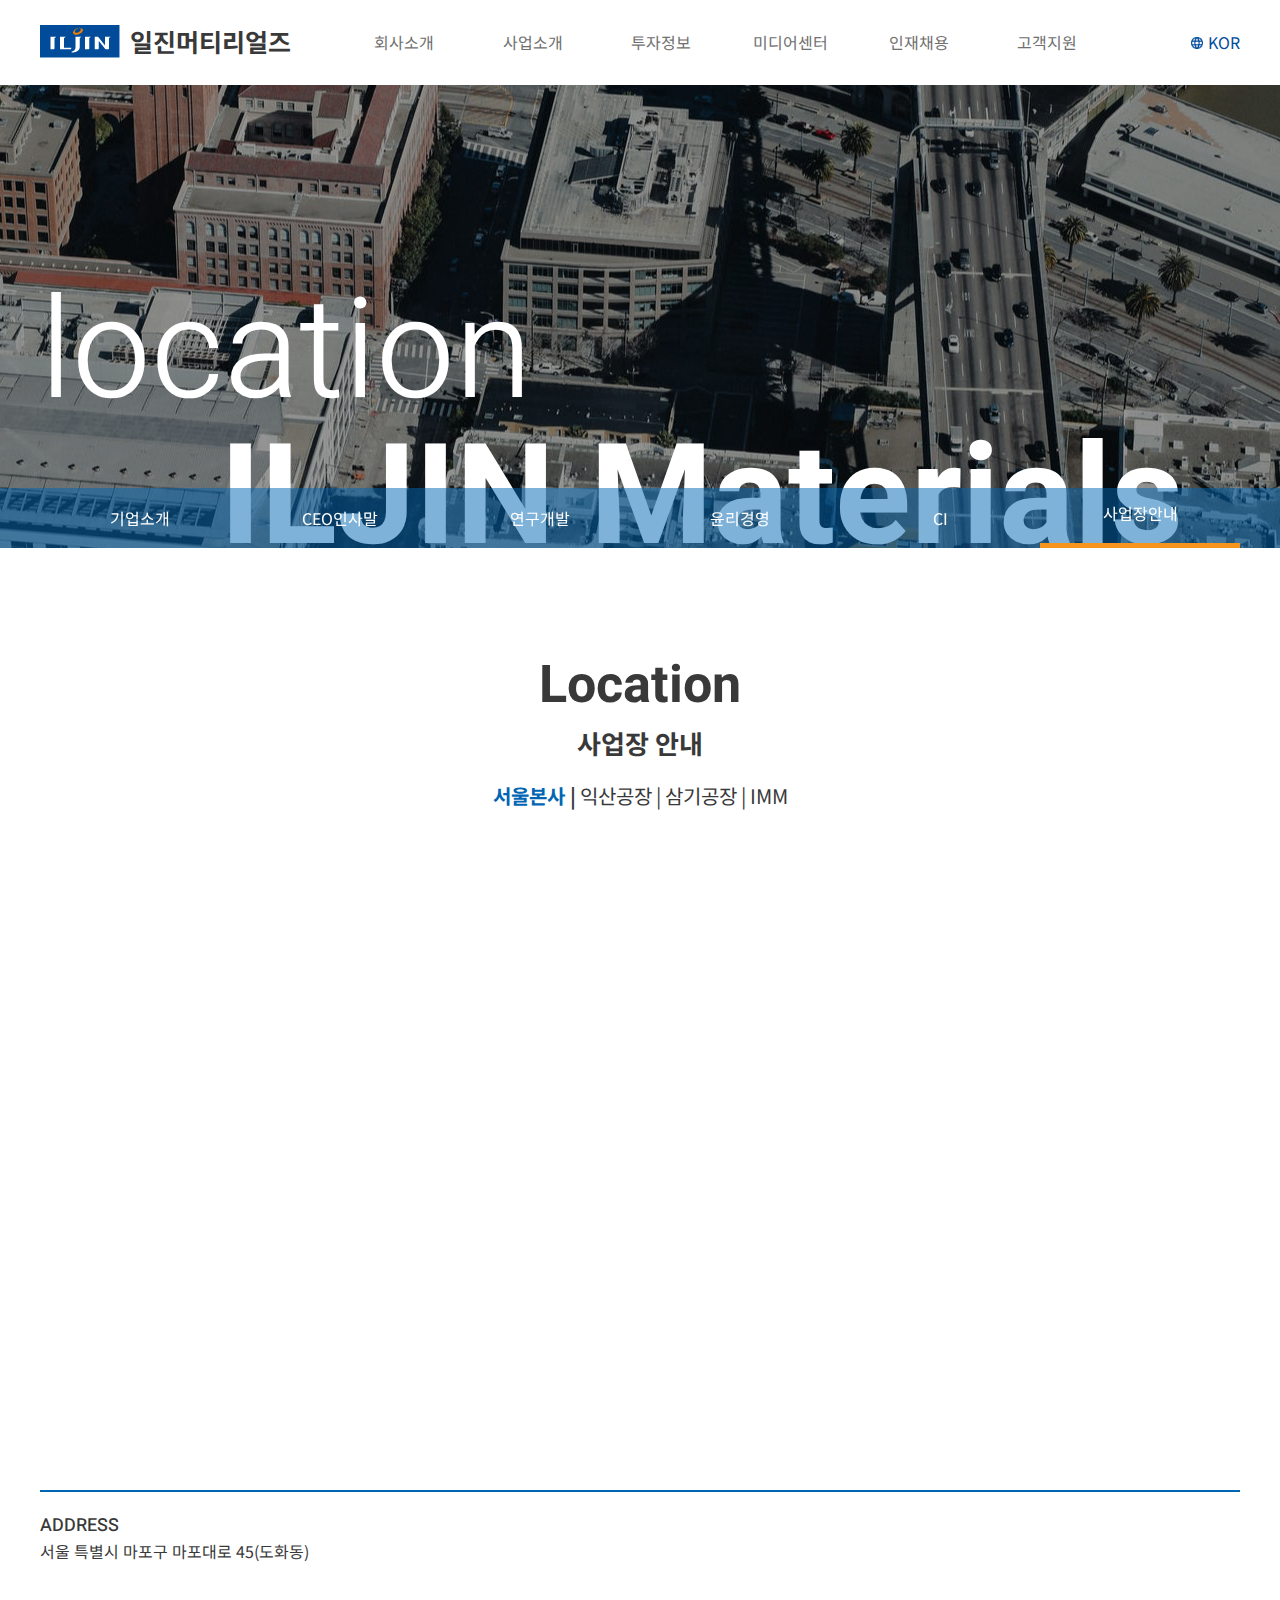
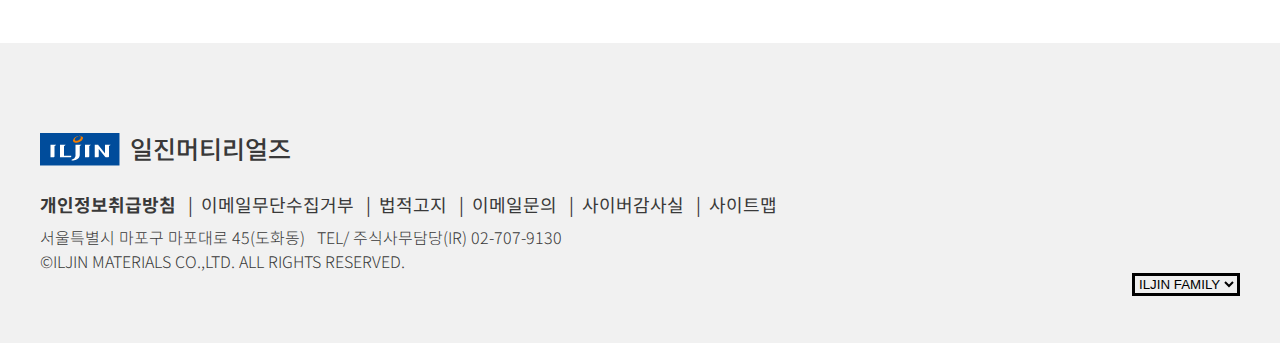
<file: sub1_6.html>
<!DOCTYPE html>
<html lang="en">

<head>
    <meta charset="UTF-8">
    <meta name="viewport" content="width=device-width, initial-scale=1.0">
    <title>ILJIN_MATERIALS</title>
    <link rel="preconnect" href="https://fonts.gstatic.com">
     <!-- webfont -->
     <link rel="preconnect" href="https://fonts.gstatic.com">
     <link href="https://fonts.googleapis.com/css2?family=Heebo:wght@300;400;500;700&family=Noto+Sans+KR:wght@400;500;700&display=swap" rel="stylesheet">
      <!-- aos css -->
    <link href="https://unpkg.com/aos@2.3.1/dist/aos.css" rel="stylesheet">
    <link rel="stylesheet" href="./css/style.css">
    <link rel="stylesheet" href="./css/sub1_6.css">
    <script src="https://ajax.googleapis.com/ajax/libs/jquery/3.5.1/jquery.min.js"></script>
    <!-- aos cdn -->
    <script src="https://unpkg.com/aos@2.3.1/dist/aos.js"></script>
    <script src="./script/main.js"></script>
</head>

<body>
    <!-- header -->
    <header>
        <div id="main_header">
            <h1><a href="./index.html"><img src="./image/logo_main.png" alt="main_logo"></a></h1>
            <p>일진머티리얼즈</p>
            <nav class="main_gnb">
                <ul class="depth1">
                    <li><a href="./sub1_2.html">회사소개</a>
                        <ul class="depth2">
                            <li><a href="./sub1_2.html">기업소개</a></li>
                            <li><a href="#">CEO인사말</a></li>
                            <li><a href="#">연구개발</a></li>
                            <li><a href="#">윤리경영</a></li>
                            <li><a href="#">CI</a></li>
                            <li><a href="sub1_6.html">사업장안내</a></li>
                        </ul>
                    </li>
                    <li><a href="sub2_1.html">사업소개</a>
                        <ul class="depth2">
                            <li><a href="./sub2_1.html">제품&추진사업</a></li>
                            <li><a href="#">ELECFOIL</a></li>
                            <li><a href="#">ENERGY</a></li>
                            <li><a href="#">SENSOR</a></li>
                        </ul>
                    </li>
                    <li><a href="#">투자정보</a>
                        <ul class="depth2">
                            <li><a href="#">경영정보</a></li>
                            <li><a href="#">재무정보</a></li>
                            <li><a href="#">추가정보</a></li>
                            <li><a href="#">공시정보</a></li>
                            <li><a href="#">전자공고</a></li>
                            <li><a href="#">IR자료실</a></li>
                            <li><a href="#">IR문의</a></li>
                        </ul>
                    </li>
                    <li><a href="#">미디어센터</a>
                        <ul class="depth2">
                            <li><a href="#">NEWS</a></li>
                            <li><a href="#">홍보자료실</a></li>
                        </ul>
                    </li>
                    <li><a href="#">인재채용</a>
                        <ul class="depth2">
                            <li><a href="#">인재상</a></li>
                            <li><a href="#">인사제도</a></li>
                            <li><a href="#">직무소개</a></li>
                            <li><a href="#">채용안내</a></li>
                            <li><a href="#">채용공고</a></li>
                        </ul>
                    </li>
                    <li><a href="#">고객지원</a>
                        <ul class="depth2">
                            <li><a href="#">문의하기</a></li>
                        </ul>
                    </li>
                    <li class="lnb"><img src="./image/lnb.png" alt="lnb" class="lb"><a href="#" class="lb">KOR</a>
                    </li>
                </ul>
            </nav>
            <!-- <nav class="main_lnb">

        </nav> -->
        </div>
    </header>
    <!-- sub visual -->
    <section id="sub_visual">
        <div data-aos="fade-left" data-aos-duration="1500" class="visual">
            <div class="sub_title" data-aos="fade-left" data-aos-duration="1800">
                <h1 class="first">location</h1>
                <h1 class="second">ILJIN Materials</h1>
            </div>
        </div>
        <div class="sub_lnb" data-aos="fade-left" data-aos-duration="2000">
            <nav>
                <ul data-aos="fade-left" data-aos-duration="2500">
                    <li><a href="./sub1_2.html">기업소개</a></li>
                    <li><a href="#">CEO인사말</a></li>
                    <li><a href="#">연구개발</a></li>
                    <li><a href="#">윤리경영</a></li>
                    <li><a href="#">CI</a></li>
                    <li class="active"><a href="./sub1_6.html">사업장안내</a></li>
                </ul>
            </nav>
        </div>
    </section>
    <!-- contents -->
    <section id="location">
        <div class="location_title">
            <h2>Location</h2>
            <h3>사업장 안내</h3>
        </div>
        <nav class="branch">
            <ul>
                <li class="selected"><a href="#">서울본사</a><span> | </span></li>
                <li><a href="#">&nbsp;익산공장</a><span> | </span></li>
                <li><a href="#">&nbsp;삼기공장</a><span> | </span></li>
                <li><a href="#">&nbsp;IMM</a></li>
            </ul>
        </nav>
    </section>
    <section id="map">
        <iframe
            src="https://www.google.com/maps/embed?pb=!1m18!1m12!1m3!1d790.904218670504!2d126.94616084873094!3d37.54052769596058!2m3!1f0!2f0!3f0!3m2!1i1024!2i768!4f13.1!3m3!1m2!1s0x357c98af7a3e7519%3A0xb314f1f15ab8443e!2z7J287KeE7KCE6riwIOuzuOyCrA!5e0!3m2!1sko!2skr!4v1605504551690!5m2!1sko!2skr"
            width="1200" height="600" frameborder="0" style="border:0;" allowfullscreen="" aria-hidden="false"
            tabindex="0"></iframe>
    </section> 
    <section id="desc">
        <div class="line"></div>
        <div class="text">
            <p class="address">ADDRESS</p>
            <p>서울 특별시 마포구 마포대로 45(도화동)</p>
        </div>
    </section>
    <!-- footer -->
    <footer id="main_footer">
        <div class="mfot">
            <h1><a href="index.html"><img src="./image/logo_main.png" alt="main_logo"></a></h1>
            <p>일진머티리얼즈</p>
            <div clas="footer_top">
                <ul class="footer_menu">
                    <li><a href="#"><strong>개인정보취급방침</strong></a><span>&nbsp;&nbsp;&nbsp;|&nbsp;&nbsp;</span></li>
                    <li><a href="#">이메일무단수집거부</a><span>&nbsp;&nbsp;&nbsp;|&nbsp;&nbsp;</span></li>
                    <li><a href="#">법적고지</a><span>&nbsp;&nbsp;&nbsp;|&nbsp;&nbsp;</span></li>
                    <li><a href="#">이메일문의</a><span>&nbsp;&nbsp;&nbsp;|&nbsp;&nbsp;</span></li>
                    <li><a href="#">사이버감사실</a><span>&nbsp;&nbsp;&nbsp;|&nbsp;&nbsp;</span></li>
                    <li><a href="#">사이트맵</a></li>
                </ul>
            </div>
            <br>
            <div class="footer_text">
                <p>서울특별시 마포구 마포대로 45(도화동)&nbsp;&nbsp;&nbsp;TEL/ 주식사무담당(IR) 02-707-9130</p>
                <p class="copy">&copy;ILJIN MATERIALS CO.,LTD. ALL RIGHTS RESERVED.</p>
            </div>
            <div class="footer_select">
                <select name="ILJIN FAMILY" id="coper">
                    <option value="#">ILJIN FAMILY</option>
                    <option value="#">일진건설</option>
                    <option value="#">일진유니스코</option>
                    <option value="#">일진홀딩스</option>
                    <option value="#">일진SNT</option>
                </select>
            </div>
        </div>
    </footer>
    <script>
        AOS.init();
    </script>
</body>

</html>
</file>
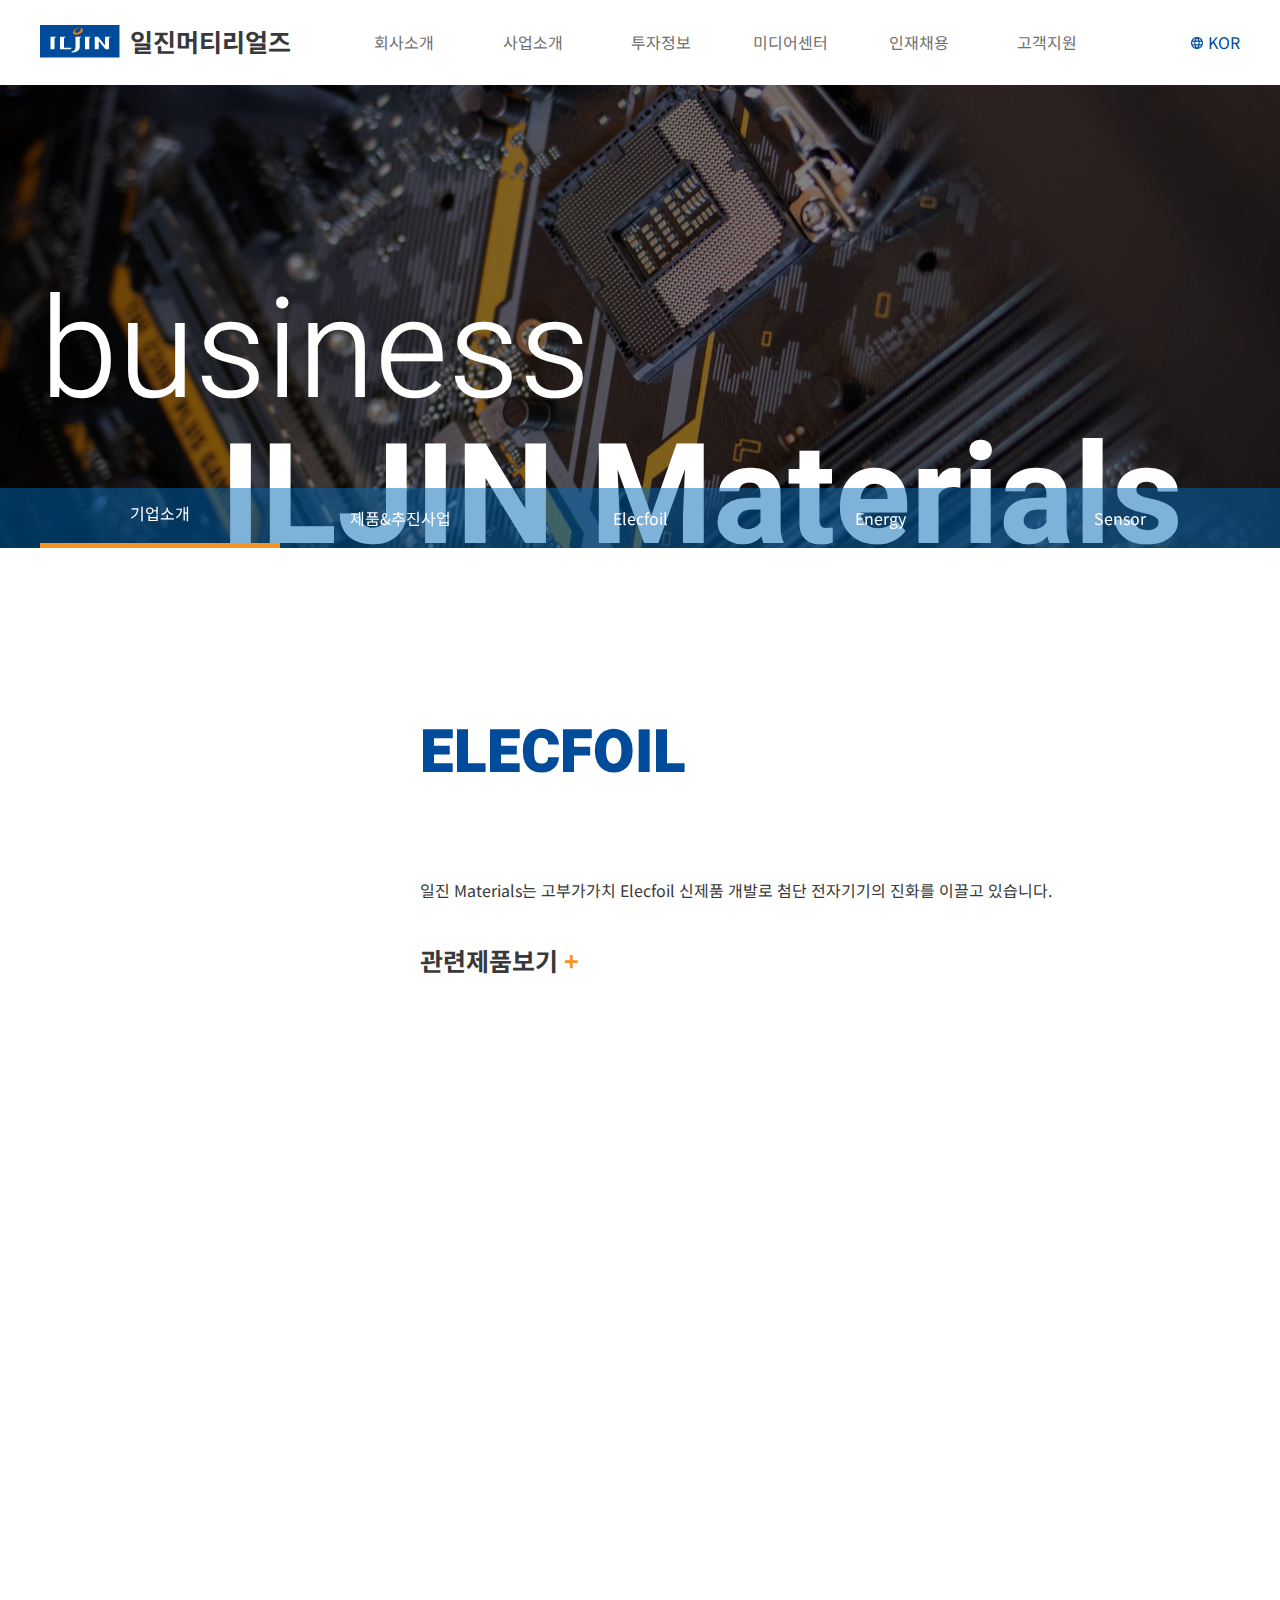
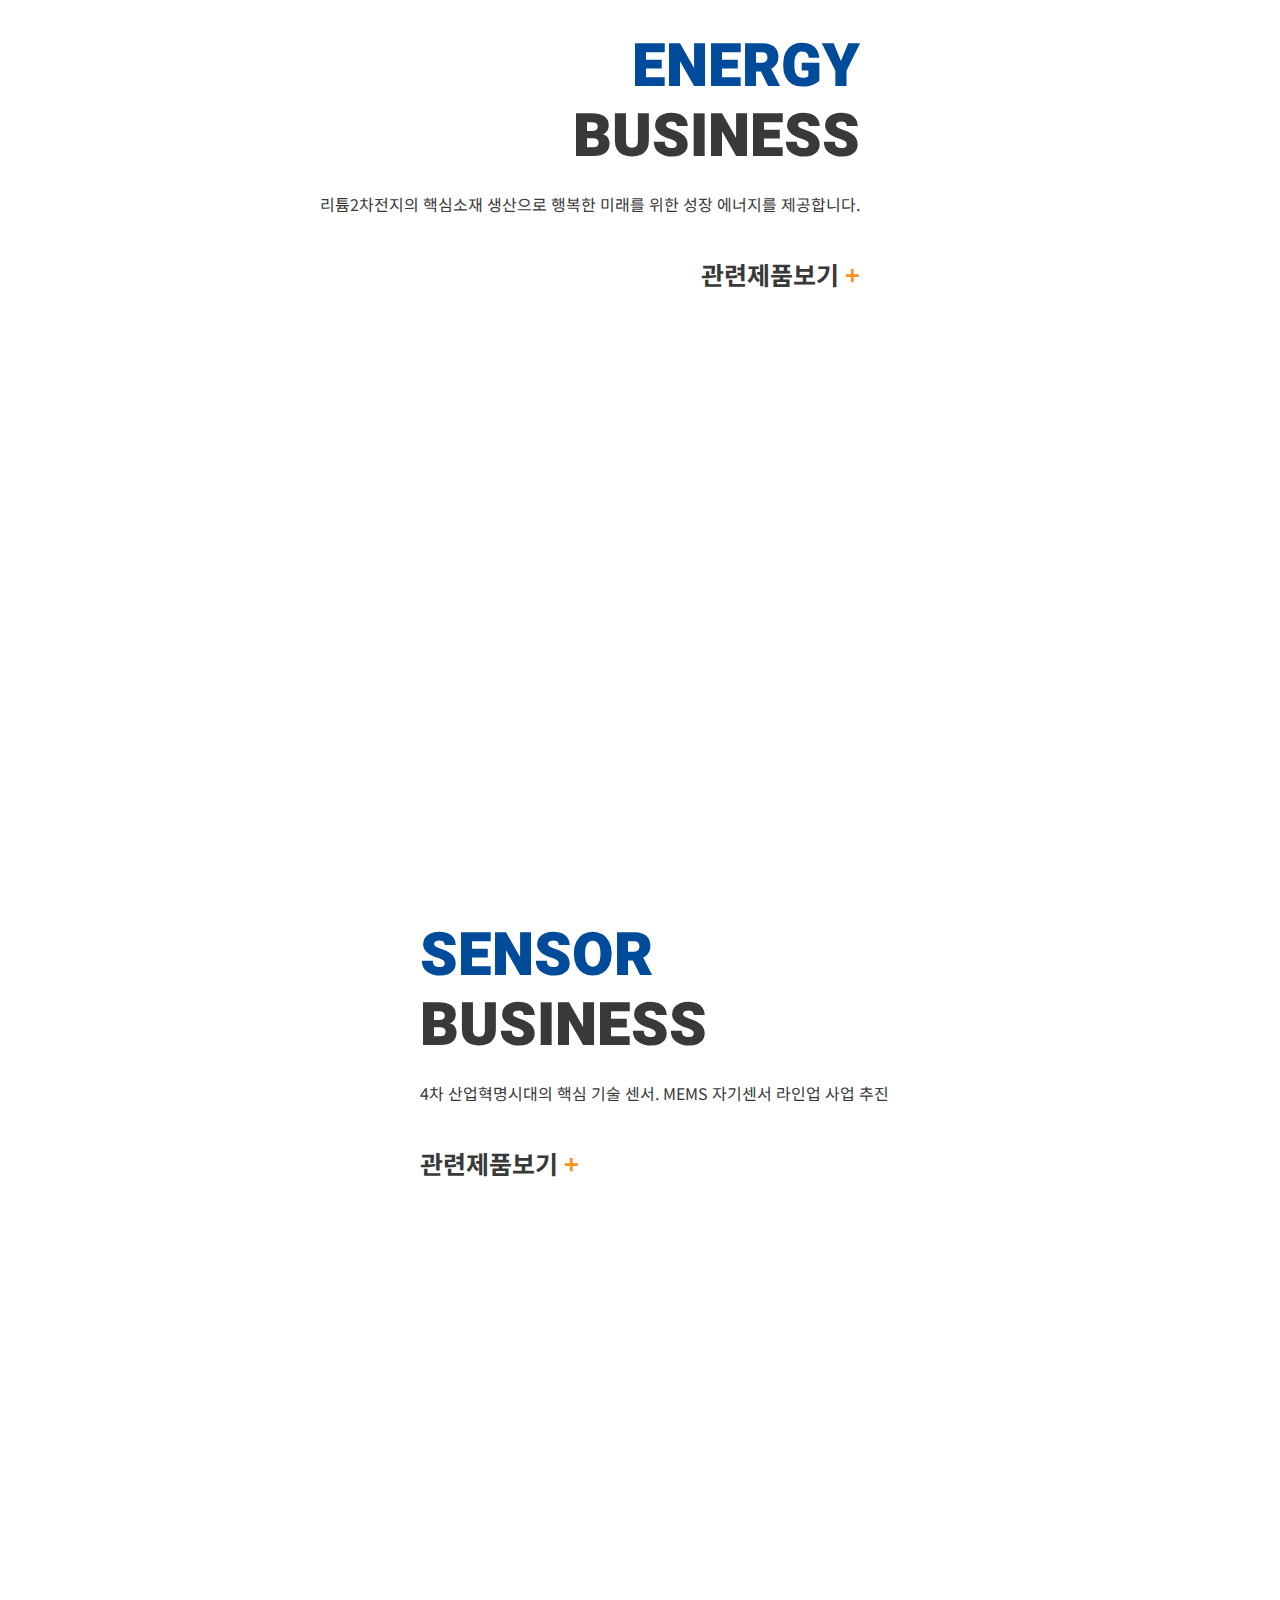
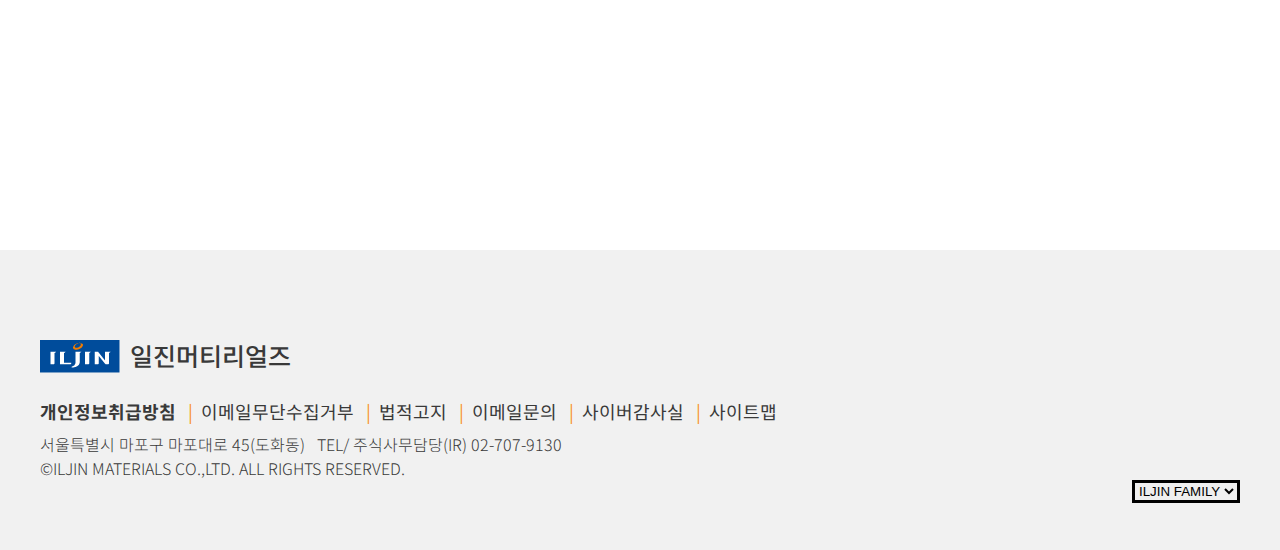
<file: sub2_1.html>
<!DOCTYPE html>
<html lang="en">
<head>
    <meta charset="UTF-8">
    <meta name="viewport" content="width=device-width, initial-scale=1.0">
    <title>ILJIN_MATERIALS</title>
    <link rel="preconnect" href="https://fonts.gstatic.com">
    <!-- webfont -->
    <link rel="preconnect" href="https://fonts.gstatic.com">
    <link href="https://fonts.googleapis.com/css2?family=Heebo:wght@300;400;500;700&family=Noto+Sans+KR:wght@400;500;700&display=swap" rel="stylesheet">
     <!-- aos css -->
     <link href="https://unpkg.com/aos@2.3.1/dist/aos.css" rel="stylesheet">
    <link rel="stylesheet" href="./css/style.css">
    <link rel="stylesheet" href="./css/sub2_1.css">
    <script src="https://ajax.googleapis.com/ajax/libs/jquery/3.5.1/jquery.min.js"></script>
    <script src="./script/main.js"></script>
    <!-- aos cdn -->
    <script src="https://unpkg.com/aos@2.3.1/dist/aos.js"></script>
</head>
<body>
    <header>
        <div id="main_header">
            <h1><a href="./index.html"><img src="./image/logo_main.png" alt="main_logo"></a></h1>
            <p>일진머티리얼즈</p>
            <nav class="main_gnb">
                <ul class="depth1">
                    <li><a href="./sub1_2.html">회사소개</a>
                        <ul class="depth2">
                            <li><a href="./sub1_2.html">기업소개</a></li>
                            <li><a href="#">CEO인사말</a></li>
                            <li><a href="#">연구개발</a></li>
                            <li><a href="#">윤리경영</a></li>
                            <li><a href="#">CI</a></li>
                            <li><a href="sub1_6.html">사업장안내</a></li>
                        </ul>
                    </li>
                    <li><a href="sub2_1.html">사업소개</a>
                        <ul class="depth2">
                            <li><a href="./sub2_1.html">제품&추진사업</a></li>
                            <li><a href="#">ELECFOIL</a></li>
                            <li><a href="#">ENERGY</a></li>
                            <li><a href="#">SENSOR</a></li>
                        </ul>
                    </li>
                    <li><a href="#">투자정보</a>
                        <ul class="depth2">
                            <li><a href="#">경영정보</a></li>
                            <li><a href="#">재무정보</a></li>
                            <li><a href="#">추가정보</a></li>
                            <li><a href="#">공시정보</a></li>
                            <li><a href="#">전자공고</a></li>
                            <li><a href="#">IR자료실</a></li>
                            <li><a href="#">IR문의</a></li>
                        </ul>
                    </li>
                    <li><a href="#">미디어센터</a>
                        <ul class="depth2">
                            <li><a href="#">NEWS</a></li>
                            <li><a href="#">홍보자료실</a></li>
                        </ul>
                    </li>
                    <li><a href="#">인재채용</a>
                        <ul class="depth2">
                            <li><a href="#">인재상</a></li>
                            <li><a href="#">인사제도</a></li>
                            <li><a href="#">직무소개</a></li>
                            <li><a href="#">채용안내</a></li>
                            <li><a href="#">채용공고</a></li>
                        </ul>
                    </li>
                    <li><a href="#">고객지원</a>
                        <ul class="depth2">
                            <li><a href="#">문의하기</a></li>
                        </ul>
                    </li>
                    <li class="lnb"><img src="./image/lnb.png" alt="lnb" class="lb"><a href="#" class="lb">KOR</a>
                    </li>
                </ul>
            </nav>
            <!-- <nav class="main_lnb">

        </nav> -->
        </div>
    </header>
    <!-- sub main-->
    <section id="sub_visual">
        <div data-aos="fade-left" data-aos-duration="1500" class="visual">
            <div class="sub_title" data-aos="fade-left" data-aos-duration="1800">
                <h1 class="first">business</h1>
                <h1 class="second">ILJIN Materials</h1>
            </div>
        </div>
        <div class="sub_lnb" data-aos="fade-left" data-aos-duration="2000">
            <nav>
                <ul data-aos="fade-left" data-aos-duration="2500">
                    <li class="active"><a href="./sub1_1.html">기업소개</a></li>
                    <li><a href="#">제품&추진사업</a></li>
                    <li><a href="#">Elecfoil</a></li>
                    <li><a href="#">Energy</a></li>
                    <li><a href="#">Sensor</a></li>
                </ul>
            </nav>
        </div>
    </section>
    <!--  main content -->
    <article id="sub_main">
        <section class="sub_sec1">
            <img src="./image/SUB-1.png" alt="서브1" data-aos="fade-up" data-aos-offset="500" data-aos-duration="1500">
            <div class="cont1_1">
            <h3 data-aos="fade-up" data-aos-duration="1500">ELECFOIL</h3>
            <h3 data-aos="fade-up" data-aos-duration="2500">BUSINESS</h3>
            <div>일진 Materials는 고부가가치 Elecfoil 신제품 개발로 첨단 전자기기의 진화를 이끌고 있습니다.</div>
            <p><a href="#">관련제품보기 <span class="plus">&#43;</span></a></p>
            </div>
            <div class="cont1_2">
                <h4 data-aos="fade-up" data-aos-duration="1500">Elecfoil</h4>
                <p data-aos="fade-up" data-aos-duration="1500">Elecfoil 이란 이러한 PCB의 회로를 구성하는 얇은 Copper Foil로, Copper Wire를 용해 시킨 CuSO4 전
                    해액으로부터 Copper를 석출시켜 고객의 요구에 맞도록 첨단 프로세스를 거쳐 TV, 컴퓨터, 휴대
                    폰을 비롯한 전자제품 전반에 사용하는 핵심 소재입니다. <br>
                    일진Materials는 IT산업의 급격한 변화에 발맞추어 첨단 전자기기의 소형화 및 다기능화에 주목, 고부가가치의 고기능 특
                    수 Elecfoil을 조기에 개발, 상용화하여 Elecfoil 분야 시장 점유율에서 세계 최정상에 올라 있습니다. <br>
                    
                    Elecfoil은 이러한 PCB 외에도 현재 생산되고 있는 거의 모든 모바일 IT제품(휴대전화, 노트북PC, 디지털카메라, 캠코더 
                    등)에 쓰이는 리튬2차전지의 음극집전체로 각광받고 있습니다. 향후 모바일 IT, 전기자동차, 지능형 로봇, 친환경 에너지산
                    업 등이 고속성장하게 됨에 따라, 이들 산업의 핵심소재인 리튬2차전지 시장도 폭발적으로 성장하게 될 것으로 예상되며, 
                    특히 Elecfoil의 경우 IT용 소형전지를 넘어 자동차용 2차전지, 에너지 스토리지 등으로 활용도를 넓히고 있습니다.</p>
            </div>
        </section>
        <section class="sub_sec2">
            <img src="./image/SUB-2.png" alt="서브2"  data-aos="fade-up" data-aos-offset="500" data-aos-duration="1500">
            <div class="cont2_1">
            <h3>ENERGY</h3>
            <h3>BUSINESS</h3>
            <div>리튬2차전지의 핵심소재 생산으로 행복한 미래를 위한 성장 에너지를 제공합니다.</div>
            <p><a href="#">관련제품보기 <span class="plus">&#43;</span></a></p>
            </div>
            <div class="cont2_2">
                <h4 data-aos="fade-up" data-aos-duration="1500">LMO</h4>
                <p data-aos="fade-up" data-aos-duration="1500"> 2Lithium manganese oxide(LMO)는 스피넬 결정구조형 리튬망간 산화물로 뛰어난 구조적 
                    안정성을 가진 물질로써, <br> 다른 양극재보다 가격 대비 성능이 우수한 제품입니다. <br>
                    
                    2009년까지 LMO의 주 수요처는 고출력 특성을 요구하는 전동공구용 리튬2차전지였으며, 
                    건식형 LMO 제품이 주로 공급되었습니다.
                    반면, 전기자동차(HEV, PHEV 및 EV)용 LMO는 전동공구용 LMO와 달리 균일한 <br>입자 형상을 
                    지닌 습식형 LMO가 시장에서 선호되고 있고, 더불어 에너지 저장장치(ESS)와 전원 공급장치의 
                    정전에 대비 가능한 <br>무정전 전원장치(UPS) 분야의 수요까지 급증하고 있습니다. <br>
                    
                    따라서, 향후 중대형용 LMO 시장은 습식형 고밀도 제품 제조기술을 확보한 공급자들을 위주로
                     전개될 것으로 예상됩니다.
                    </p>
            </div>
            </section>
            <section class="sub_sec3">
                <img src="./image/SUB-3.png" alt="서브3"  data-aos="fade-up" data-aos-offset="500" data-aos-duration="1500">
                <div class="cont3_1">
                <h3 >SENSOR</h3>
                <h3>BUSINESS</h3>
                <div>4차 산업혁명시대의 핵심 기술 센서. MEMS 자기센서 라인업 사업 추진</div>
                <p><a href="#">관련제품보기 <span class="plus">&#43;</span></a></p>
                </div>
                <div class="cont3_2">
                    <h4 data-aos="fade-up" data-aos-duration="1500">MEMS 자기센서 라인업</h4>
                    <p data-aos="fade-up" data-aos-duration="1500">MEMS 자기센서는 미세한 자기장을 정밀하게 감지하여 방위/전류/위치/금속유무 등의 정보를 제
                        공하는 IT산업의 핵심 센서입니다.<br>
                        
                        일진머티리얼즈는 국내 대표 부품소재업체로써 우수한 소재기술을 바탕으로 세계 최고 수준의 고
                        민감도/Low-offset을 동시에 구현하는 정밀 자기감지 기술을 확보하여, 기존의 자기센서가 가지
                        고 있던 문제인 외부자장의 간섭으로 인한 드리프트 현상을 근본적으로 해결하였습니다.<br>
                        
                        이를 바탕으로 개발된 I-series는 고정밀제어용 포지션센서로 우수한 측정정밀도와 반복재현특성
                        을 가지고 있고, 전류센서 제품군으로 개발된 IC-series는 비접촉/shield-less 센서로써, 우수한 
                        전류측정 민감도 및 고객의 설계자유도를 향상시키는 제품입니다. <br>
                        
                        또한, 전자나침반용으로 개발된 IP301은 당사의 Low-offset 기술을 기반으로 제작되어 추가적인 보정 없이 방향을 인식할 수 있어, 인도어 네비게이션 등 보다 나은 정확도를 요구하는 스마트폰 및 드론의 전자나침반용으로 각광받고 있습니다 </p>
                </div>
        </section>
    </article>

    <!-- footer -->
    <footer id="main_footer">
        <div class="mfot">
            <h1><a href="index.html"><img src="./image/logo_main.png" alt="main_logo"></a></h1>
            <p>일진머티리얼즈</p>
            <div clas="footer_top">
                <ul class="footer_menu">
                    <li><a href="#"><strong>개인정보취급방침</strong></a><span>&nbsp;&nbsp;&nbsp;|&nbsp;&nbsp;</span></li>
                    <li><a href="#">이메일무단수집거부</a><span>&nbsp;&nbsp;&nbsp;|&nbsp;&nbsp;</span></li>
                    <li><a href="#">법적고지</a><span>&nbsp;&nbsp;&nbsp;|&nbsp;&nbsp;</span></li>
                    <li><a href="#">이메일문의</a><span>&nbsp;&nbsp;&nbsp;|&nbsp;&nbsp;</span></li>
                    <li><a href="#">사이버감사실</a><span>&nbsp;&nbsp;&nbsp;|&nbsp;&nbsp;</span></li>
                    <li><a href="#">사이트맵</a></li>
                </ul>
            </div>
            <br>
            <div class="footer_text">
                <p>서울특별시 마포구 마포대로 45(도화동)&nbsp;&nbsp;&nbsp;TEL/ 주식사무담당(IR) 02-707-9130</p>
                <p class="copy">&copy;ILJIN MATERIALS CO.,LTD. ALL RIGHTS RESERVED.</p>
            </div>
            <div class="footer_select">
                <select name="ILJIN FAMILY" id="coper">
                    <option value="#">ILJIN FAMILY</option>
                    <option value="#">일진건설</option>
                    <option value="#">일진유니스코</option>
                    <option value="#">일진홀딩스</option>
                    <option value="#">일진SNT</option>
                </select>
            </div>
        </div>
    </footer>
    <script>
        AOS.init();
    </script>
</body>
</html>
</file>
<file: css/style.css>
/* STYLE.CSS */

* {
    margin: 0; padding: 0;
    box-sizing: border-box;
}
a {
    text-decoration: none;
    color: #393939;
}
li { list-style-type: none;}
body {
    color: #393939;
    font-family: 'Noto Sans KR', sans-serif;
}

img { border: none;}
h3 {
    font-size: 34px;
}
h5 {
    font-size: 12px;
}
/* main_header */
header {
    /* position: relative; */
    width: 100%;
    background: white;
    position: absolute;
    z-index: 9999;
    /* background: #ccc; */
}
#main_header {
    /* width: 100%; */
    width: 1200px;
    /* height: 80px; */
    margin: 0 auto;
    /* position: relative; */
    /* outline: 2px solid red;  */
    /* overflow: hidden; */
}

#main_header > h1 {
    float: left;
    /* position: relative; */
    margin-top: 25px;
    /* margin-left: 44px; */
    font-size: 25px;
}

#main_header > p {
    float: left;
    /* position: relative; */
    margin-top: 23px;
    margin-left: 10px;
    font-size: 25px;
    font-weight: bold;
    
}

/* main_gnb */
#main_header > .main_gnb {
    float: right;
}
.main_gnb > .depth1 > li {
    line-height: 85px;
    text-align: center;
    float: left;
    width: calc(900px / 7);
}
.main_gnb > .depth1 > .lnb {
    text-align: right;
    /* padding-right: 10px; */
    /* outline: 2px solid red; */
}
.main_gnb > .depth1 .lb {
    display: inline-block;
    height: 12px;
    margin-left: 5px;
}
.main_gnb > .depth1 a {
    /* padding: 0 20px; */
    font-size: 16px;
    font-weight: 400;
    text-transform: uppercase;
    /* line-height: 35px; */
    color: #707070;
    background: #ffffff;
    transition-duration: 0.5s;
}

.main_gnb > .depth1 > li > .depth2 {
    /* background-color: #ffffff; */
    /* opacity: 0.7; */
    /* position: absolute; */
    display: none;
    /* top: 80px; */
    z-index: 999;
    /* outline: 1px solid red; */
    /* max-height: 400px; */
    /* overflow: hidden; */
}
.main_gnb > .depth1 > li > .depth2 > li {
    line-height: 30px;
    height: 30px;
    /* outline: 1px solid black; */
    margin-bottom: 10px;
}

/* hover */
.main_gnb > .depth1 > li > a:hover {
    color: #004C9B;
}
.main_gnb > .depth1 > li > .depth2 > li:hover > a {
    color: #004C9B;
}

.main_gnb > .depth1 > li:last-child > a{
    color: #004C9B;
}


/* footer */
#main_footer {
    /* position: relative; */
    background-color: #F1F1F1;
    width: 100%;
    min-width: 1200px;
    height: 300px;
    /* outline: 1px solid red; */
}
#main_footer > .mfot {
    /* position: relative; */
    width: 1200px;
    /* width: 100%; */
    color: #393939;
    margin: 0 auto;
    /* outline: 2px solid red; */
    overflow: hidden;
}

#main_footer > .mfot > h1 img {
    /* position: absolute; */
    /* outline: 2px solid black; */
    /* margin-left: 45px; */
    margin-top: 90px;
    /* display: inline; */
    float: left;
}

#main_footer > .mfot > p {
    /* position: absolute; */
    float: left;
    margin-left: 10px;
    font-size: 25px;
    font-weight: 500;
    line-height: 30px;
    /* outline: 2px solid red; */
    margin-top: 90px;
    /* display: inline; */
}

#main_footer > .mfot .footer_menu {
    /* position: absolute; */
    margin-top: 148px;
    /* padding-left: 35px; */
    /* padding-bottom: 0; */
    /* outline: 2px solid green; */
    /* width: 1280px; */
}
#main_footer > .mfot .footer_menu > li {
    float: left;
    /* padding-left: 10px; */
    font-size: 18px;
}

#main_footer > .mfot .footer_text {
    /* position: absolute; */
    /* margin-top: 10px; */
    padding-top: 10px;
    /* margin-left: 45px; */
    /* outline: 2px solid red; */
    font-size: 16px;
    font-weight: 300;
    /* width: 1280px; */
}
#main_footer > .mfot .footer_select > select {
    /* position: relative; */
    float: right;
    /* margin-right: 45px; */
    top: 150px;
    /* outline: 2px solid red; */
    border: 3px solid black;
}

/* index */

#main_visual {
    width: 100%;
    /* min-width: 1200px; */
    /* height: 100vh; */
}
#main_visual .video {
    width: 100%; 
    overflow: hidden;
    margin: 0 auto
}

#main_visual .video video {
    width: 100%;
    margin-bottom: -5px;
    /* min-width: 1200px; */
    /* outline: 3px solid blue; */
}

/* utc */
#korean_utc > .text {
    position: sticky;
    background: url("../image/abstract-5719221_1920\ copy.png");
    background-size: cover;
    top: 0;
    height: 100vh;
    /* outline: 5px solid green; */
    text-align: center;
    /* overflow: hidden; */
    /* outline: 1px solid red; */
}
#korean_utc > .text > .graphic_text {
    position: absolute;
    text-align: center;
    margin: 0 auto;
    left: 50%;
    transform: translateX(-50%);
    color: white;
    /* outline: 1px solid red; */
    transition: 0.5s;
}
#korean_utc > .text > .graphic_text:first-child {
    top: 20vh;
}
#korean_utc > .text > .graphic_text:nth-child(2) {
    top: 30vh;
}
#korean_utc > .text > .graphic_text:nth-child(3) {
    top: 30vh;
    font-size: 32px;
    color: #C8C9C9;
}
#korean_utc > .text > .graphic_text:nth-child(3) span {
    color: white;
}
.graphic_text {
    opacity: 0;
}

#korean_utc > .text > .graphic_text > .utcText {
    padding: 0 5rem;
    /* min-width: 600px; */
    max-height: 100vh;
    /* outline: 1px solid red; */
    margin-bottom: 30px;
}
#korean_utc > .text > .graphic_text:first-child > h4 {
    font-size: 45px;
}
#korean_utc > .text > .graphic_text span {
    font-size: 25px;
}
#korean_utc .ko {
    position: relative;
}
#korean_utc .utc {
    margin-bottom: 60vh;
    display: flex;
    align-items: center;
    justify-content: center;
    max-width: 100%;
    min-width: 1200px;
    max-height: 100vh;
}
#korean_utc .utc:last-child {
    margin-bottom: 0;
}
.utImage {
    height: 30vh;
    /* transition: 0.3s; */
    opacity: 1;
    /* outline: 1px solid red; */
}
/* visible */
.visible {
    opacity: 1;
}

/* elecfoil */
#elecfoil {
    position: relative;
    /* top: -60vh; */
    width: 100%;
    min-width: 1200px;
    height: 100vh;
    background: #F1F1F1;
    overflow: hidden;
    /* outline: 1px solid red; */
}
.ele_width {
    /* position: relative; */
    max-width: 1200px;
    width: 100%;
    margin: 0 auto;
    /* outline: 1px solid red; */
    overflow: hidden;
    padding-bottom: 10px;
}
.ele_width > h5 {
    margin-top: 104px;
    margin-left: 202px;
}
.ele_width > h3 {
    margin-top: 10px;
    margin-left: 303px;
    width: 340px;
    /* outline: 1px solid red; */
}
.ele_width > p {
    width: 274px;
    float: right;
    margin-right: 202px;
    margin-bottom: 30px;
    /* outline: 1px solid green; */
    text-align: right;
}

#elecfoil > .ele_img > img {
    max-width: 1135px; 
    width: 100%;
    float: right;
    /* outline: 1px solid red; */
}

/* energy */
#energy {
    position: relative;
    /* top: -60vh; */
    width: 100%;
    min-width: 1200px;
    height: 835px;
    background: url("../image/abstract-5035778_1920\ copy.png");
    /* background: url("../image/사각형\ 10.png") 0.8; */
    background-size: cover;
    overflow: hidden;
    /* outline: 1px solid red; */
}
.ene_width {
    position: relative;
    max-width: 1200px;
    width: 100%;
    margin: 0 auto;
    /* outline: 1px solid red; */
    overflow: hidden;
}
.ene_width > h5 {
    /* display: block; */
    float: right;
    margin-top: 104px;
    margin-left: 100px;
    color: white;
    width: 103px;
}
.ene_width > h3 {
    display: block;
    text-align: right;
    float: right;
    margin-top: 10px;
    margin-left: 691px;
    width: 340px;
    /* outline: 1px solid red; */
    color: white;
}
.ene_width > p {
    width: 274px;
    float: left;
    margin-left: 202px;
    margin-bottom: 30px;
    /* outline: 1px solid green; */
    color: white;
}
.ene_img {
    width: 100%;
}
.ene_img > img:first-child {
    position: absolute;
    left: 101px;
    top: 293px;
}
.ene_img > img:last-child {
    /* position: absolute; */
    margin-left: 606px;
    /* margin-top: 343px; */
}

#stock {
    /* position: relative; */
    top: -80vh;
    background: url("../image/17580.png");
    width: 100%;
    min-width: 1200px;
    height: 526px;
    background-repeat: no-repeat;
    background-size: cover;
}
.st_width {
    width: 1200px;
    /* outline: 1px solid red; */
    margin: 0 auto;
}
.st_width > h3 {
    padding-top: 100px;
    margin-left: 994px;
}
.st_width > .stock_info {
    background: rgba(255, 255, 255, 0.8);
    margin-left: 303px;
    margin-top: 13px;
    width: 893px;
    height: 253px;
}
.st {
    float: left;
    width: 339px;
    height: 253px;
    padding: 50px;
}
.st > h6 {
    font-size: 86px;
    color: #27D6FF;
}
.st > p {
    color: #27D6FF;
}
.market {
    float: right;
    width: 134px;
    height: 253px;
    padding-top: 70px;
    text-align: right;
    margin-right: 20px;
}
.market > h6 {
    font-size: 24px;
}
.st_width > .stock_info > .btn a {
    position: absolute;
    border-radius: 50px;
    width: 172px;
    height: 49px;
    display: block;
    color: white;
    background: #F7941E;
    text-align: center;
    margin-top: 167px;
    margin-left: 701px;
    /* outline: 1px solid red; */
    line-height: 47px;
}
.st_width > .stock_info > .btn:hover a{
    color: #000000;
    background: #ffffff;
    border: 2px solid black;
}
#news {
    position: relative;
    padding-top: 200px;
    padding-bottom: 150px;
    width: 1200px;
    min-width: 1200px;
    margin: 0 auto;
    /* outline: 1px solid red; */
    overflow: hidden;
}
#news > h3 {
    margin-bottom: 24px;
}
#news > .media {
    float: left;
    display: block;
    width: 287px;
    height: 291px;
    background: #F1F1F1;
    padding: 57px 23px;
    margin-right: 16px;
}
#news > .media:hover {
    background: #F7941E;
    color: white;
}
#news > .media > h4 {
    font-size: 24px;
    padding-bottom: 14px;
}
#news > p {
    position: absolute;
    display: block;
    top: 580px;
}
#etc {
    /* position: relative; */
    /* margin-top: 200px; */
    width: 1200px;
    min-width: 1200px;
    margin: 0 auto;
    overflow: hidden;
    padding: 131px 202px;
    text-align: center;
    /* outline: 1px solid red; */
}
.etc_1 {
    float: left;
    width: 186px;
    margin-right: 117px;
}
.etc_1:last-child {
    margin-right: 0;
}
.etc_1 > p {
    padding-top: 20px;
    font-size: 24px;
}
</file>
<file: css/sub1_6.css>
#sub_visual {
    position: relative;
}
#sub_visual .visual {
    width: 100%;
    height: 548px;
    background-image: url('../image/location.jpg');
    background-repeat: cover;
    background-position: center;
}
#sub_visual .sub_title {
    width: 1200px;
    margin: 0 auto;
    /* outline: 1px solid red; */
    color: white;
    font-family: 'Heebo', sans-serif;
    font-size: 70px;
    padding-top: 250px;
}
#sub_visual > .visual > .sub_title .first {
    font-weight: 300;
}
#sub_visual > .visual > .sub_title .second {
    margin-top: -60px;
    margin-left: 180px;
}
#sub_visual > .sub_lnb {
    width: 100%; height: 60px;
    background-color: rgba(0, 102, 179, 0.5 );
    position: absolute;
    bottom: 0px;
}
#sub_visual > .sub_lnb > nav {
    width: 1200px; 
    margin: 0 auto;
    text-align: center;
}
#sub_visual > .sub_lnb > nav ul {
    overflow: hidden;
}
#sub_visual > .sub_lnb > nav li {
    float: left;
    width: calc(1200px/6);
    transition-duration: 0.4s;
}
#sub_visual > .sub_lnb > nav li a {
    color: white;
    font-size: 16px;
    line-height: 60px;
}
#sub_visual .active {
    border-bottom: 5px solid #F7941E;
    margin-top: -5px;
}

#sub_visual > .sub_lnb > nav li:hover {
    border-bottom: 5px solid #F7941E;
    margin-top: -5px;
}

/* 섹션 공통 */

section h2 {
    margin-top: 100px;
    font-size: 52px;
    font-family: 'Heebo', sans-serif;
}

section h3 {
    /* margin-top: 10px; */
    font-size: 26px;
}

/* location */
#location {
    width: 100%;
    text-align: center;
}
.branch {
    margin: 0 auto;
    /* outline: 1px solid red; */
    text-align: center;
    margin-top: 20px;
    margin-bottom: 20px;
}

.branch ul {
    overflow: hidden;
    display: inline-block;
}
.branch ul li {
    float: left;
    font-size: 20px;
}
.branch ul li a:hover {
    color: #0066b3;
}
.branch .selected {
    font-weight: bold;
}
.branch .selected a {
    color: #0066b3;
}

#map {
    width: 100%;
    text-align: center;
    /* outline: 1px solid blue; */
}
#map iframe {
    margin: 0 auto;
}

#desc {
    width: 1200px;
    margin: 0 auto;
}
.line {
    width: 1200px;
    height: 2px;
    margin: 0 auto;
    background-color: #0066b3;
    margin-top: 50px;
    margin-bottom: 20px;
}
#desc .address {
    font-size: 18px;
    font-weight: 500;
    font-family: 'heebo';
}
#desc .text {
    margin-bottom: 80px;
}
</file>
<file: css/sub2_1.css>
/* SUB 2_1 */

#sub_visual {
    position: relative;
}
#sub_visual .visual {
    width: 100%;
    height: 548px;
    background-image: url('../image/sub_visual.jpg');
    background-repeat: cover;
    background-position: center;
}
#sub_visual .sub_title {
    width: 1200px;
    margin: 0 auto;
    /* outline: 1px solid red; */
    color: white;
    font-family: 'Heebo', sans-serif;
    font-size: 70px;
    padding-top: 250px;
}
#sub_visual > .visual > .sub_title .first {
    font-weight: 300;
}
#sub_visual > .visual > .sub_title .second {
    margin-top: -60px;
    margin-left: 180px;
}
#sub_visual > .sub_lnb {
    width: 100%; height: 60px;
    background-color: rgba(0, 102, 179, 0.5 );
    position: absolute;
    bottom: 0px;
}
#sub_visual > .sub_lnb > nav {
    width: 1200px; 
    margin: 0 auto;
    text-align: center;
}
#sub_visual > .sub_lnb > nav ul {
    overflow: hidden;
}
#sub_visual > .sub_lnb > nav li {
    float: left;
    width: calc(1200px/5);
    transition-duration: 0.4s;
}
#sub_visual > .sub_lnb > nav li a {
    color: white;
    font-size: 16px;
    line-height: 60px;
}
#sub_visual .active {
    border-bottom: 5px solid #F7941E;
    margin-top: -5px;
}

#sub_visual > .sub_lnb > nav li:hover {
    border-bottom: 5px solid #F7941E;
    margin-top: -5px;
}
/* main_content */

article {
    width: 1280px;
    margin: 0 auto;
    margin-top: 170px;
    margin-bottom: 170px;
}

h3 {font-size: 60px; 
    line-height: 70px;
    font-family: 'Heebo', sans-serif;
    font-weight: 900;
}
h3:first-child {color: #004C9B;}
h3:last-child {color: #393939;}

/* fisrt sec */

.cont1_1> p:last-child {
    margin-top: 40px;
    margin-bottom: 85px;
    font-size: 25px;
    font-weight: bold;
}

span {
    color: #F7941E;
}

.sub_sec1 {
    position: relative;
    margin-bottom: 155px;
}
.sub_sec1 > img {
    position: absolute;
    /* outline: 2px solid green; */
}
.sub_sec1 > .cont1_1 {
    padding: 0;
    margin-left: 420px;
    /* outline: 2px solid red; */
}
.cont1_1 > div {
    margin-top: 20px;
}
.sub_sec1 > .cont1_2 {
    /* outline: 2px solid blue; */
    margin-left: 420px;  
}

h4 {
    font-size: 40px;
    color: #004C9B;
    margin-bottom: 40px;
    font-family: 'Heebo', sans-serif;
    font-weight: 700;
}
.cont1_2 > p {
    font-size: 16px;
    line-height: 35px;
    /* outline: 2px solid red; */
}

/* second sec */

.cont2_1> p:last-child {
    margin-top: 40px;
    margin-bottom: 85px;
    font-size: 25px;
    font-weight: bold;
}

span {
    color: #F7941E;
}

.sub_sec2 {
    position: relative;
    margin-bottom: 200px;
    /* outline: 2px solid red; */
}
.sub_sec2 > img {
    position: relative;
    float: right;
    /* outline: 2px solid green; */
}
.sub_sec2 > .cont2_1 {
    position: relative;
    padding: 0;
    margin-right: 420px;
    text-align: right;
    /* outline: 2px solid red; */
}
.cont2_1 > div {
    margin-top: 20px;
}
.sub_sec2 > .cont2_2 {
    text-align: right;
    /* outline: 2px solid blue; */
    margin-right: 420px;  
}

h4 {
    font-size: 40px;
    color: #004C9B;
    margin-bottom: 40px;
}
.cont2_2 > p {
    font-size: 16px;
    line-height: 35px;
    /* outline: 2px solid red; */
}

/* third sec */
/* .sub_sec3 { outline:  2px solid red;} */
.cont3_1> p:last-child {
    margin-top: 40px;
    margin-bottom: 85px;
    font-size: 25px;
    font-weight: bold;
}

span {
    color: #F7941E;
}

.sub_sec3 {
    position: relative;
    margin-bottom: 155px;
}
.sub_sec3 > img {
    position: absolute;
    /* outline: 2px solid green; */
}
.sub_sec3 > .cont3_1 {
    padding: 0;
    margin-left: 420px;
    /* outline: 2px solid red; */
}
.cont3_1 > div {
    margin-top: 20px;
}
.sub_sec3 > .cont3_2 {
    /* outline: 2px solid blue; */
    margin-left: 420px;  
}

h4 {
    font-size: 40px;
    color: #004C9B;
    margin-bottom: 40px;
}
.cont3_2 > p {
    font-size: 16px;
    line-height: 35px;
    /* outline: 2px solid red; */
}
</file>
